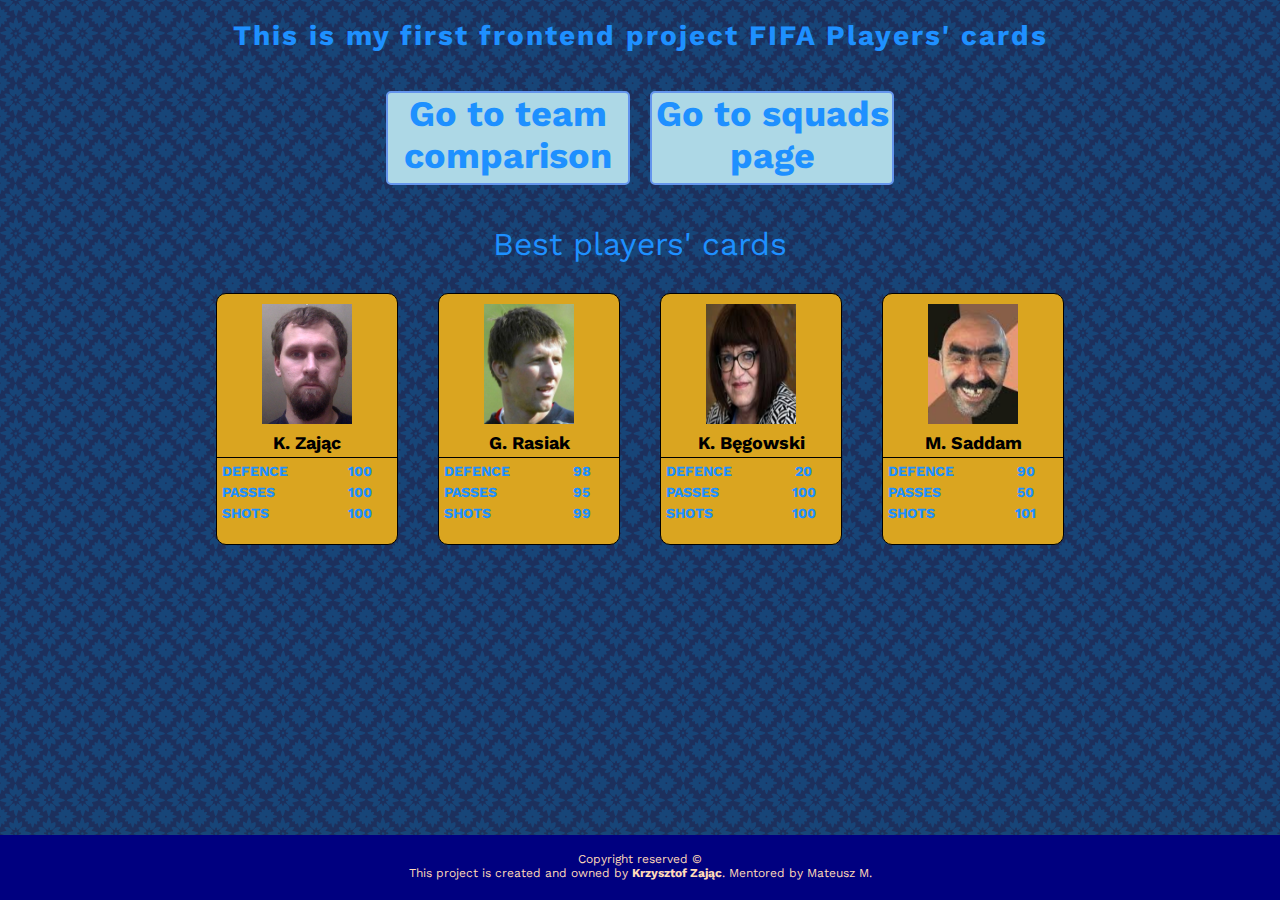
<file: index.html>
<!DOCTYPE html>
<html lang="en">
<head>
    <meta charset="UTF-8">
    <title>Player cards by Krzysztof</title>
    <link rel="stylesheet" href="style.css" type="text/css" />
    <link href="https://fonts.googleapis.com/css2?family=Work+Sans:wght@500;700&display=swap" rel="stylesheet" />
</head>
<body>
    <header>
        <h1 class="page-title">This is my first frontend project
            FIFA Players' cards
        </h1>
    </header>
    <nav class="navigation main_navigation">
        <div class="button button__main-nav-button">
            <a href="team_comparison_page/team_comparison_page.html" rel=”noopener” rel="noreferrer">
                Go to team comparison
            </a>
        </div>
        <div class="button button__main-nav-button">
            <a href="team_page/team_page.html" rel=”noopener” rel="noreferrer">
                Go to squads page
            </a>
        </div>
    </nav>
    <section class="best-player-cards">
        <div class="best-player-cards best-players-cards__header">Best players' cards</div>
        <div class="best-player-cards best-players-cards__cards">
            <div class="player-cards__card player-cards__card--best">
                <div class="player-card__photo">
                    <img src="assets/player-photos/KZ.png" alt="Krzysztof Zając">
                </div>
                <div class="player-card__name">K. Zając</div>
                <div class="player-card__stats player-card__stats--defence">
                    <div class="player-card__stat-key">DEFENCE</div>
                    <div class="player-card__stat-value">100</div>
                </div>
                <div class="player-card__stats player-card__stats--passes">
                    <div class="player-card__stat-key">PASSES</div>
                    <div class="player-card__stat-value">100</div>
                </div>
                <div class="player-card__stats player-card__stats--shots">
                    <div class="player-card__stat-key">SHOTS</div>
                    <div class="player-card__stat-value">100</div>
                </div>
            </div>
            <div class="player-cards__card player-cards__card--best">
                <div class="player-card__photo">
                    <img src="assets/player-photos/GR.png" alt="Grzegorz Rasiak">
                </div>
                <div class="player-card__name">G. Rasiak</div>
                <div class="player-card__stats player-card__stats--defence">
                    <div class="player-card__stat-key">DEFENCE</div>
                    <div class="player-card__stat-value">98</div>
                </div>
                <div class="player-card__stats player-card__stats--passes">
                    <div class="player-card__stat-key">PASSES</div>
                    <div class="player-card__stat-value">95</div>
                </div>
                <div class="player-card__stats player-card__stats--shots">
                    <div class="player-card__stat-key">SHOTS</div>
                    <div class="player-card__stat-value">99</div>
                </div>
            </div>
            <div class="player-cards__card player-cards__card--best">
                <div class="player-card__photo">
                    <img src="assets/player-photos/AG.png" alt="Anna Grodzka">
                </div>
                <div class="player-card__name">K. Bęgowski</div>
                <div class="player-card__stats player-card__stats--defence">
                    <div class="player-card__stat-key">DEFENCE</div>
                    <div class="player-card__stat-value">20</div>
                </div>
                <div class="player-card__stats player-card__stats--passes">
                    <div class="player-card__stat-key">PASSES</div>
                    <div class="player-card__stat-value">100</div>
                </div>
                <div class="player-card__stats player-card__stats--shots">
                    <div class="player-card__stat-key">SHOTS</div>
                    <div class="player-card__stat-value">100</div>
                </div>
            </div>
            <div class="player-cards__card player-cards__card--best">
                <div class="player-card__photo">
                    <img src="assets/player-photos/MS.png" alt="Mohammed Saddam">
                </div>
                <div class="player-card__name">M. Saddam</div>
                <div class="player-card__stats player-card__stats--defence">
                    <div class="player-card__stat-key">DEFENCE</div>
                    <div class="player-card__stat-value">90</div>
                </div>
                <div class="player-card__stats player-card__stats--passes">
                    <div class="player-card__stat-key">PASSES</div>
                    <div class="player-card__stat-value">50</div>
                </div>
                <div class="player-card__stats player-card__stats--shots">
                    <div class="player-card__stat-key">SHOTS</div>
                    <div class="player-card__stat-value">101</div>
                </div>
            </div>
        </div>
    </section>
    <footer class="footer">
        <p>Copyright reserved &copy;<br />
            This project is created and owned by <span style="font-weight: 700">Krzysztof Zając</span>.
            Mentored by Mateusz M.</p>
    </footer>
</body>
</html>
</file>
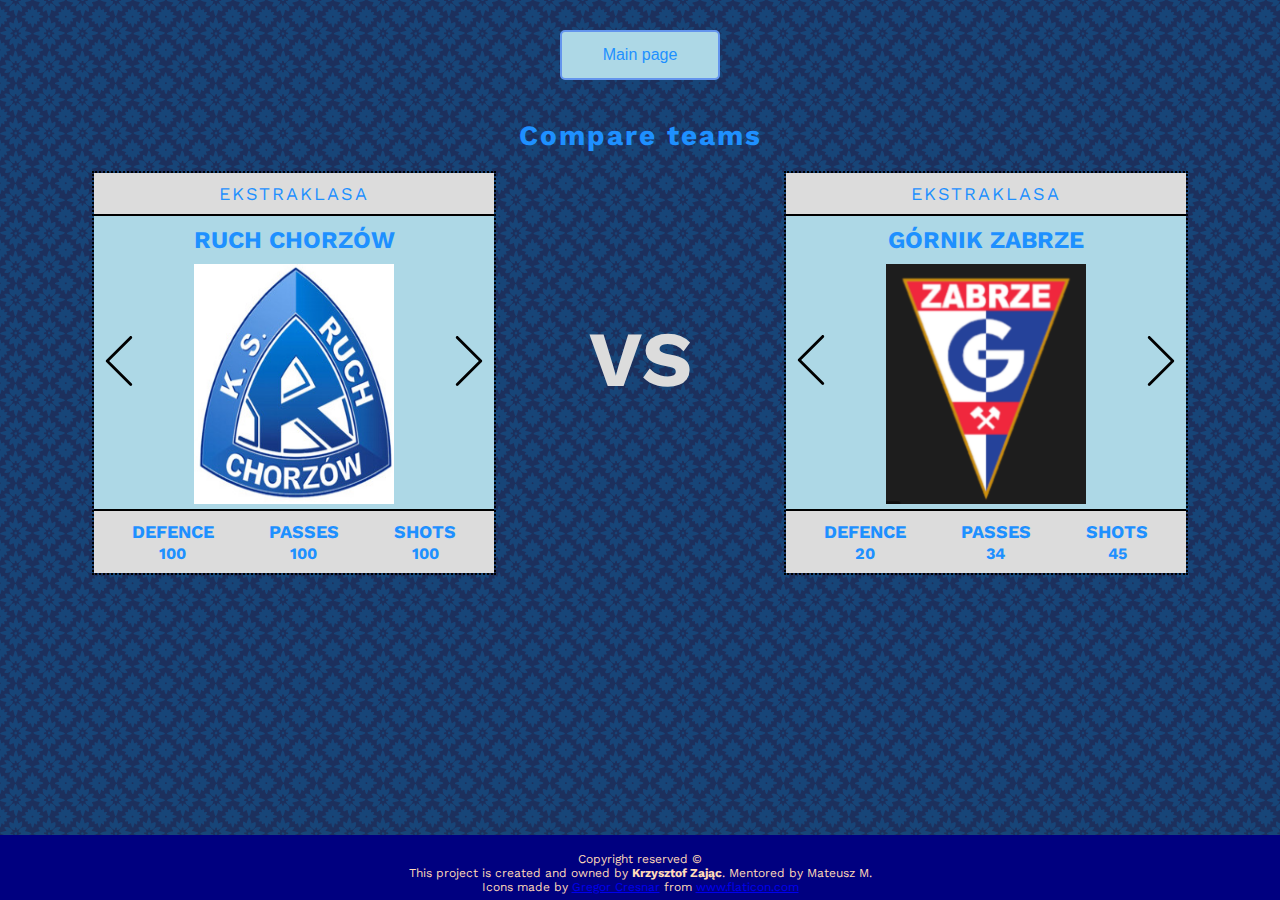
<file: team_comparison_page/team_comparison_page.html>
<!DOCTYPE html>
<html lang="en">
<head>
    <meta charset="UTF-8">
    <title>Team comparison page</title>
    <meta name="description" content="This is a page where you can compare overall strength of chosen teams">
    <link rel="stylesheet" href="tcp_style.css" type="text/css" />
    <link href="https://fonts.googleapis.com/css2?family=Work+Sans:wght@500;700&display=swap" rel="stylesheet">
</head>
<body>
    <nav class="navigation">
        <button class="button button__main-page" type="button">
            <a href="../index.html" rel=”noopener” rel="noreferrer">Main page</a>
        </button>
    </nav>
    <header>
        <h1 class="page-title">Compare teams</h1>
    </header>
    <section class="team-selection">
        <div class="teams home-team">
            <div class="team__competition">EKSTRAKLASA</div>
            <div class="team__team-name">RUCH CHORZÓW</div>
            <div class="choose-team">
                <div class="choose-team choose-team__prev-team"><img src="../assets/icons/back.svg"></div>
                    <img src="../assets/crests/ruch.jpg" alt="RUCH CHORZÓW">
                <div class="choose-team choose-team__next-team"><img src="../assets/icons/next.svg"></div>
            </div>
            <div class="team__stats-summary">
                <div class="team-card-stats team-card-stats__defence">
                    <div class="team-card-stats__key">DEFENCE</div>
                    <div class="team-card-stats__value">100</div>
                </div>
                <div class="team-card-stats team-card-stats__passes">
                    <div class="team-card-stats__key">PASSES</div>
                    <div class="team-card-stats__value">100</div>
                </div>
                <div class="team-card-stats team-card-stats__shots">
                    <div class="team-card-stats__key">SHOTS</div>
                    <div class="team-card-stats__value">100</div>
                </div>
            </div>
        </div>
        <div class="teams separator">VS</div>
        <div class="teams away-team">
            <div class="team__competition">EKSTRAKLASA</div>
            <div class="team__team-name">GÓRNIK ZABRZE</div>
            <div class="choose-team">
                <div class="choose-team__prev-team"><img src="../assets/icons/back.svg"></div>
                    <img src="../assets/crests/gornik.png" alt="GÓRNIK ZABRZE">
                <div class="choose-team choose-team__next-team"><img src="../assets/icons/next.svg"></div>
            </div>
            <div class="team__stats-summary">
                <div class="team-card-stats team-card-stats__defence">
                    <div class="team-card-stats__key">DEFENCE</div>
                    <div class="team-card-stats__value">20</div>
                </div>
                <div class="team-card-stats team-card-stats__passes">
                    <div class="team-card-stats__key">PASSES</div>
                    <div class="team-card-stats__value">34</div>
                </div>
                <div class="team-card-stats team-card-stats__shots">
                    <div class="team-card-stats__key">SHOTS</div>
                    <div class="team-card-stats__value">45</div>
                </div>
            </div>
        </div>
    </section>
    <footer class="footer">
        <p>Copyright reserved &copy;<br />
            This project is created and owned by <span style="font-weight: 700">Krzysztof Zając</span>.
            Mentored by Mateusz M. <br />
            Icons made by <a href="https://www.flaticon.com/authors/gregor-cresnar" title="Gregor Cresnar">Gregor Cresnar</a> from <a href="https://www.flaticon.com/" title="Flaticon"> www.flaticon.com</a>
        </p>
    </footer>
</body>
</html>
</file>
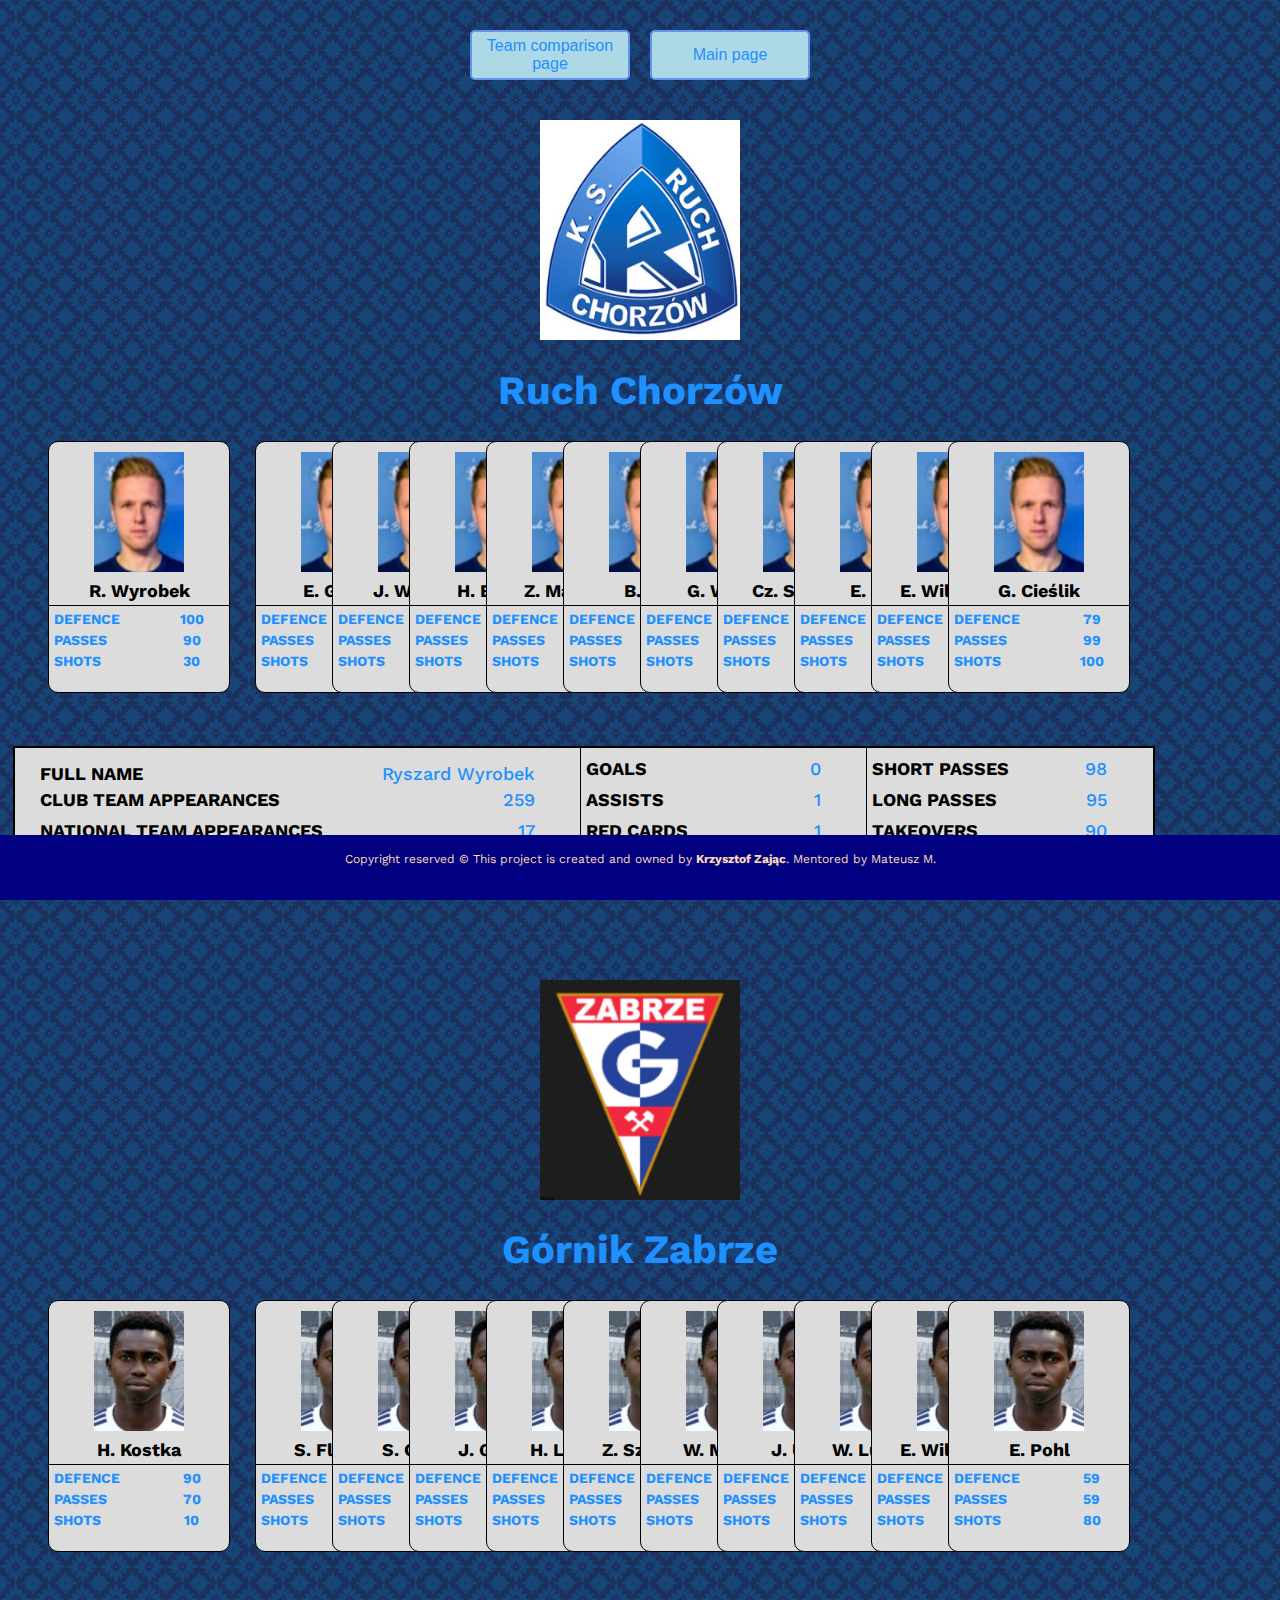
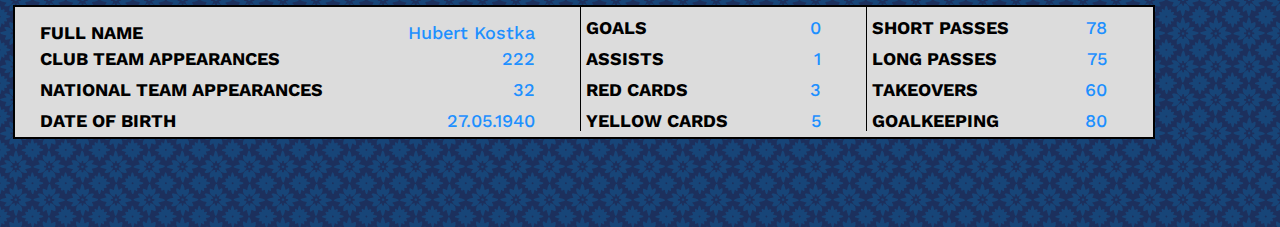
<file: team_page/team_page.html>
<!DOCTYPE html>
<html lang="en">
<head>
    <meta charset="UTF-8">
    <title>Team squad page</title>
    <meta name="description" content="This is a page containing cards of all players of the team">
    <link rel="stylesheet" href="tp_style.css" type="text/css" />
    <link href="https://fonts.googleapis.com/css2?family=Work+Sans:wght@500;700&display=swap" rel="stylesheet">
</head>
<body>
    <nav class="navigation">
        <button class="button button__team-comparison-page" type="button">
            <a href="../team_comparison_page/team_comparison_page.html" rel=”noopener” rel="noreferrer">
                Team comparison page
            </a>
        </button>
        <button class="button button__main-page" type="button">
            <a href="../index.html" rel=”noopener” rel="noreferrer">
                Main page
            </a>
        </button>
    </nav>
    <header>
        <div class="team_crest">
        <img src="../assets/crests/ruch.jpg" alt="Ruch Chorzów">
        </div>
        <h1 class="team-name">Ruch Chorzów</h1>
    </header>
    <section class="player-cards">
        <div class="player-cards__card player-cards__card--active">
            <div class="player-card__photo">
                <img src="../assets/player-photos/ruch.png" alt="Ryszard Wyrobek">
            </div>
            <div class="player-card__name">R. Wyrobek</div>
            <div class="player-card__stats player-card__stats--defence">
                <div class="player-card__stat-key">DEFENCE</div>
                <div class="player-card__stat-value">100</div>
            </div>
            <div class="player-card__stats player-card__stats--passes">
                <div class="player-card__stat-key">PASSES</div>
                <div class="player-card__stat-value">90</div>
            </div>
            <div class="player-card__stats player-card__stats--shots">
                <div class="player-card__stat-key">SHOTS</div>
                <div class="player-card__stat-value">30</div>
            </div>
        </div>
        <div class="player-cards__card player-cards__card--inactive">
            <div class="player-card__photo">
                <img src="../assets/player-photos/ruch.png" alt="Edmund Giemsa">
            </div>
            <div class="player-card__name">E. Giemsa</div>
            <div class="player-card__stats player-card__stats--defence">
                <div class="player-card__stat-key">DEFENCE</div>
                <div class="player-card__stat-value">100</div>
            </div>
            <div class="player-card__stats player-card__stats--passes">
                <div class="player-card__stat-key">PASSES</div>
                <div class="player-card__stat-value">95</div>
            </div>
            <div class="player-card__stats player-card__stats--shots">
                <div class="player-card__stat-key">SHOTS</div>
                <div class="player-card__stat-value">50</div>
            </div>
        </div>
        <div class="player-cards__card player-cards__card--inactive">
            <div class="player-card__photo">
                <img src="../assets/player-photos/ruch.png" alt="Jerzy Wyrobek">
            </div>
            <div class="player-card__name">J. Wyrobek</div>
            <div class="player-card__stats player-card__stats--defence">
                <div class="player-card__stat-key">DEFENCE</div>
                <div class="player-card__stat-value">100</div>
            </div>
            <div class="player-card__stats player-card__stats--passes">
                <div class="player-card__stat-key">PASSES</div>
                <div class="player-card__stat-value">93</div>
            </div>
            <div class="player-card__stats player-card__stats--shots">
                <div class="player-card__stat-key">SHOTS</div>
                <div class="player-card__stat-value">55</div>
            </div>
        </div>
        <div class="player-cards__card player-cards__card--inactive">
            <div class="player-card__photo">
                <img src="../assets/player-photos/ruch.png" alt="Henryk Bartyla">
            </div>
            <div class="player-card__name">H. Bartyla</div>
            <div class="player-card__stats player-card__stats--defence">
                <div class="player-card__stat-key">DEFENCE</div>
                <div class="player-card__stat-value">100</div>
            </div>
            <div class="player-card__stats player-card__stats--passes">
                <div class="player-card__stat-key">PASSES</div>
                <div class="player-card__stat-value">91</div>
            </div>
            <div class="player-card__stats player-card__stats--shots">
                <div class="player-card__stat-key">SHOTS</div>
                <div class="player-card__stat-value">37</div>
            </div>
        </div>
        <div class="player-cards__card player-cards__card--inactive">
            <div class="player-card__photo">
                <img src="../assets/player-photos/ruch.png" alt="Zygmunt Maszczyk">
            </div>
            <div class="player-card__name">Z. Maszczyk</div>
            <div class="player-card__stats player-card__stats--defence">
                <div class="player-card__stat-key">DEFENCE</div>
                <div class="player-card__stat-value">78</div>
            </div>
            <div class="player-card__stats player-card__stats--passes">
                <div class="player-card__stat-key">PASSES</div>
                <div class="player-card__stat-value">100</div>
            </div>
            <div class="player-card__stats player-card__stats--shots">
                <div class="player-card__stat-key">SHOTS</div>
                <div class="player-card__stat-value">78</div>
            </div>
        </div>
        <div class="player-cards__card player-cards__card--inactive">
            <div class="player-card__photo">
                <img src="../assets/player-photos/ruch.png" alt="Bronisław Bula">
            </div>
            <div class="player-card__name">B. Bula</div>
            <div class="player-card__stats player-card__stats--defence">
                <div class="player-card__stat-key">DEFENCE</div>
                <div class="player-card__stat-value">63</div>
            </div>
            <div class="player-card__stats player-card__stats--passes">
                <div class="player-card__stat-key">PASSES</div>
                <div class="player-card__stat-value">100</div>
            </div>
            <div class="player-card__stats player-card__stats--shots">
                <div class="player-card__stat-key">SHOTS</div>
                <div class="player-card__stat-value">81</div>
            </div>
        </div>
        <div class="player-cards__card player-cards__card--inactive">
            <div class="player-card__photo">
                <img src="../assets/player-photos/ruch.png" alt="Gerard Wodarz">
            </div>
            <div class="player-card__name">G. Wodarz</div>
            <div class="player-card__stats player-card__stats--defence">
                <div class="player-card__stat-key">DEFENCE</div>
                <div class="player-card__stat-value">82</div>
            </div>
            <div class="player-card__stats player-card__stats--passes">
                <div class="player-card__stat-key">PASSES</div>
                <div class="player-card__stat-value">100</div>
            </div>
            <div class="player-card__stats player-card__stats--shots">
                <div class="player-card__stat-key">SHOTS</div>
                <div class="player-card__stat-value">76</div>
            </div>
        </div>
        <div class="player-cards__card player-cards__card--inactive">
            <div class="player-card__photo">
                <img src="../assets/player-photos/ruch.png" alt="Czesław Suszczyk">
            </div>
            <div class="player-card__name">Cz. Suszczyk</div>
            <div class="player-card__stats player-card__stats--defence">
                <div class="player-card__stat-key">DEFENCE</div>
                <div class="player-card__stat-value">67</div>
            </div>
            <div class="player-card__stats player-card__stats--passes">
                <div class="player-card__stat-key">PASSES</div>
                <div class="player-card__stat-value">100</div>
            </div>
            <div class="player-card__stats player-card__stats--shots">
                <div class="player-card__stat-key">SHOTS</div>
                <div class="player-card__stat-value">77</div>
            </div>
        </div>
        <div class="player-cards__card player-cards__card--inactive">
            <div class="player-card__photo">
                <img src="../assets/player-photos/ruch.png" alt="Eugeniusz Faber">
            </div>
            <div class="player-card__name">E. Faber</div>
            <div class="player-card__stats player-card__stats--defence">
                <div class="player-card__stat-key">DEFENCE</div>
                <div class="player-card__stat-value">56</div>
            </div>
            <div class="player-card__stats player-card__stats--passes">
                <div class="player-card__stat-key">PASSES</div>
                <div class="player-card__stat-value">100</div>
            </div>
            <div class="player-card__stats player-card__stats--shots">
                <div class="player-card__stat-key">SHOTS</div>
                <div class="player-card__stat-value">78</div>
            </div>
        </div>
        <div class="player-cards__card player-cards__card--inactive">
            <div class="player-card__photo">
                <img src="../assets/player-photos/ruch.png" alt="Ernest Wilimowski">
            </div>
            <div class="player-card__name">E. Wilimowski</div>
            <div class="player-card__stats player-card__stats--defence">
                <div class="player-card__stat-key">DEFENCE</div>
                <div class="player-card__stat-value">56</div>
            </div>
            <div class="player-card__stats player-card__stats--passes">
                <div class="player-card__stat-key">PASSES</div>
                <div class="player-card__stat-value">89</div>
            </div>
            <div class="player-card__stats player-card__stats--shots">
                <div class="player-card__stat-key">SHOTS</div>
                <div class="player-card__stat-value">100</div>
            </div>
        </div>
        <div class="player-cards__card player-cards__card--inactive">
            <div class="player-card__photo">
                <img src="../assets/player-photos/ruch.png" alt="Gerard Cieślik">
            </div>
            <div class="player-card__name">G. Cieślik</div>
            <div class="player-card__stats player-card__stats--defence">
                <div class="player-card__stat-key">DEFENCE</div>
                <div class="player-card__stat-value">79</div>
            </div>
            <div class="player-card__stats player-card__stats--passes">
                <div class="player-card__stat-key">PASSES</div>
                <div class="player-card__stat-value">99</div>
            </div>
            <div class="player-card__stats player-card__stats--shots">
                <div class="player-card__stat-key">SHOTS</div>
                <div class="player-card__stat-value">100</div>
            </div>
        </div>
    </section>
    <section class="additional-stats">
        <div class="player-stats player-stats__primary">
            <div class="player-stats__stat">
                <div class="stat player-stats__stat--key">FULL NAME</div>
                <div class="stat player-stats__stat--value">Ryszard Wyrobek</div>
            </div>
            <div class="player-stats__stat">
                <div class="stat player-stats__stat--key">CLUB TEAM APPEARANCES</div>
                <div class="stat player-stats__stat--value">259</div>
            </div>
            <div class="player-stats__stat">
                <div class="stat player-stats__stat player-stats__stat--key">NATIONAL TEAM APPEARANCES</div>
                <div class="stat player-stats__stat player-stats__stat--value">17</div>
            </div>
            <div class="player-stats__stat">
                <div class="stat player-stats__stat player-stats__stat--key">DATE OF BIRTH</div>
                <div class="stat player-stats__stat player-stats__stat--value">17.05.1927</div>
            </div>

        </div>
        <div class="player-stats player-stats__secondary">
            <div class="player-stats__stat">
                <div class="player-stats__stat player-stats__stat--key">GOALS</div>
                <div class="player-stats__stat player-stats__stat--value">0</div>
            </div>
            <div class="player-stats__stat">
                <div class="player-stats__stat player-stats__stat--key">ASSISTS</div>
                <div class="player-stats__stat player-stats__stat--value">1</div>
            </div>
            <div class="player-stats__stat">
                <div class="player-stats__stat player-stats__stat--key">RED CARDS</div>
                <div class="player-stats__stat player-stats__stat--value">1</div>
            </div>
            <div class="player-stats__stat">
                <div class="player-stats__stat player-stats__stat--key">YELLOW CARDS</div>
                <div class="player-stats__stat player-stats__stat--value">3</div>
            </div>
        </div>
        <div class="player-stats player-stats__tertiary">
            <div class="player-stats__stat">
                <div class="player-stats__stat player-stats__stat--key">SHORT PASSES</div>
                <div class="player-stats__stat player-stats__stat--value">98</div>
            </div>
            <div class="player-stats__stat">
                <div class="player-stats__stat player-stats__stat--key">LONG PASSES</div>
                <div class="player-stats__stat player-stats__stat--value">95</div>
            </div>
            <div class="player-stats__stat">
                <div class="player-stats__stat player-stats__stat--key">TAKEOVERS</div>
                <div class="player-stats__stat player-stats__stat--value">90</div>
            </div>
            <div class="player-stats__stat">
                <div class="player-stats__stat player-stats__stat--key">GOALKEEPING</div>
                <div class="player-stats__stat player-stats__stat--value">100</div>
            </div>
        </div>
    </section>
    <header>
        <div class="team_crest">
            <img src="../assets/crests/gornik.png" alt="Górnik Zabrze">
        </div>
        <h1 class="team-name">Górnik Zabrze</h1>
    </header>
    <section class="player-cards">
        <div class="player-cards__card player-cards__card--active">
            <div class="player-card__photo">
                <img src="../assets/player-photos/gornik.png" alt="Hubert Kostka">
            </div>
            <div class="player-card__name">H. Kostka</div>
            <div class="player-card__stats player-card__stats--defence">
                <div class="player-card__stat-key">DEFENCE</div>
                <div class="player-card__stat-value">90</div>
            </div>
            <div class="player-card__stats player-card__stats--passes">
                <div class="player-card__stat-key">PASSES</div>
                <div class="player-card__stat-value">70</div>
            </div>
            <div class="player-card__stats player-card__stats--shots">
                <div class="player-card__stat-key">SHOTS</div>
                <div class="player-card__stat-value">10</div>
            </div>
        </div>
        <div class="player-cards__card player-cards__card--inactive">
            <div class="player-card__photo">
                <img src="../assets/player-photos/gornik.png" alt="Stefan Floreński">
            </div>
            <div class="player-card__name">S. Floreński</div>
            <div class="player-card__stats player-card__stats--defence">
                <div class="player-card__stat-key">DEFENCE</div>
                <div class="player-card__stat-value">79</div>
            </div>
            <div class="player-card__stats player-card__stats--passes">
                <div class="player-card__stat-key">PASSES</div>
                <div class="player-card__stat-value">75</div>
            </div>
            <div class="player-card__stats player-card__stats--shots">
                <div class="player-card__stat-key">SHOTS</div>
                <div class="player-card__stat-value">30</div>
            </div>
        </div>
        <div class="player-cards__card player-cards__card--inactive">
            <div class="player-card__photo">
                <img src="../assets/player-photos/gornik.png" alt="Stanisław Oślizło">
            </div>
            <div class="player-card__name">S. Oślizło</div>
            <div class="player-card__stats player-card__stats--defence">
                <div class="player-card__stat-key">DEFENCE</div>
                <div class="player-card__stat-value">80</div>
            </div>
            <div class="player-card__stats player-card__stats--passes">
                <div class="player-card__stat-key">PASSES</div>
                <div class="player-card__stat-value">63</div>
            </div>
            <div class="player-card__stats player-card__stats--shots">
                <div class="player-card__stat-key">SHOTS</div>
                <div class="player-card__stat-value">45</div>
            </div>
        </div>
        <div class="player-cards__card player-cards__card--inactive">
            <div class="player-card__photo">
                <img src="../assets/player-photos/gornik.png" alt="Jerzy Gorgoń">
            </div>
            <div class="player-card__name">J. Gorgoń</div>
            <div class="player-card__stats player-card__stats--defence">
                <div class="player-card__stat-key">DEFENCE</div>
                <div class="player-card__stat-value">70</div>
            </div>
            <div class="player-card__stats player-card__stats--passes">
                <div class="player-card__stat-key">PASSES</div>
                <div class="player-card__stat-value">61</div>
            </div>
            <div class="player-card__stats player-card__stats--shots">
                <div class="player-card__stat-key">SHOTS</div>
                <div class="player-card__stat-value">27</div>
            </div>
        </div>
        <div class="player-cards__card player-cards__card--inactive">
            <div class="player-card__photo">
                <img src="../assets/player-photos/gornik.png" alt="Henryk Latocha">
            </div>
            <div class="player-card__name">H. Latocha</div>
            <div class="player-card__stats player-card__stats--defence">
                <div class="player-card__stat-key">DEFENCE</div>
                <div class="player-card__stat-value">58</div>
            </div>
            <div class="player-card__stats player-card__stats--passes">
                <div class="player-card__stat-key">PASSES</div>
                <div class="player-card__stat-value">80</div>
            </div>
            <div class="player-card__stats player-card__stats--shots">
                <div class="player-card__stat-key">SHOTS</div>
                <div class="player-card__stat-value">48</div>
            </div>
        </div>
        <div class="player-cards__card player-cards__card--inactive">
            <div class="player-card__photo">
                <img src="../assets/player-photos/gornik.png" alt="Zygfryd Szołtysik">
            </div>
            <div class="player-card__name">Z. Szołtysik</div>
            <div class="player-card__stats player-card__stats--defence">
                <div class="player-card__stat-key">DEFENCE</div>
                <div class="player-card__stat-value">43</div>
            </div>
            <div class="player-card__stats player-card__stats--passes">
                <div class="player-card__stat-key">PASSES</div>
                <div class="player-card__stat-value">70</div>
            </div>
            <div class="player-card__stats player-card__stats--shots">
                <div class="player-card__stat-key">SHOTS</div>
                <div class="player-card__stat-value">51</div>
            </div>
        </div>
        <div class="player-cards__card player-cards__card--inactive">
            <div class="player-card__photo">
                <img src="../assets/player-photos/gornik.png" alt="Waldemar Matysik">
            </div>
            <div class="player-card__name">W. Matysik</div>
            <div class="player-card__stats player-card__stats--defence">
                <div class="player-card__stat-key">DEFENCE</div>
                <div class="player-card__stat-value">52</div>
            </div>
            <div class="player-card__stats player-card__stats--passes">
                <div class="player-card__stat-key">PASSES</div>
                <div class="player-card__stat-value">80</div>
            </div>
            <div class="player-card__stats player-card__stats--shots">
                <div class="player-card__stat-key">SHOTS</div>
                <div class="player-card__stat-value">46</div>
            </div>
        </div>
        <div class="player-cards__card player-cards__card--inactive">
            <div class="player-card__photo">
                <img src="../assets/player-photos/gornik.png" alt="Jan Urban">
            </div>
            <div class="player-card__name">J. Urban</div>
            <div class="player-card__stats player-card__stats--defence">
                <div class="player-card__stat-key">DEFENCE</div>
                <div class="player-card__stat-value">47</div>
            </div>
            <div class="player-card__stats player-card__stats--passes">
                <div class="player-card__stat-key">PASSES</div>
                <div class="player-card__stat-value">70</div>
            </div>
            <div class="player-card__stats player-card__stats--shots">
                <div class="player-card__stat-key">SHOTS</div>
                <div class="player-card__stat-value">47</div>
            </div>
        </div>
        <div class="player-cards__card player-cards__card--inactive">
            <div class="player-card__photo">
                <img src="../assets/player-photos/gornik.png" alt="Włodzimierz Lubański">
            </div>
            <div class="player-card__name">W. Lubański</div>
            <div class="player-card__stats player-card__stats--defence">
                <div class="player-card__stat-key">DEFENCE</div>
                <div class="player-card__stat-value">46</div>
            </div>
            <div class="player-card__stats player-card__stats--passes">
                <div class="player-card__stat-key">PASSES</div>
                <div class="player-card__stat-value">70</div>
            </div>
            <div class="player-card__stats player-card__stats--shots">
                <div class="player-card__stat-key">SHOTS</div>
                <div class="player-card__stat-value">58</div>
            </div>
        </div>
        <div class="player-cards__card player-cards__card--inactive">
            <div class="player-card__photo">
                <img src="../assets/player-photos/gornik.png" alt="Ernest Wilimowski">
            </div>
            <div class="player-card__name">E. Wilimowski</div>
            <div class="player-card__stats player-card__stats--defence">
                <div class="player-card__stat-key">DEFENCE</div>
                <div class="player-card__stat-value">56</div>
            </div>
            <div class="player-card__stats player-card__stats--passes">
                <div class="player-card__stat-key">PASSES</div>
                <div class="player-card__stat-value">89</div>
            </div>
            <div class="player-card__stats player-card__stats--shots">
                <div class="player-card__stat-key">SHOTS</div>
                <div class="player-card__stat-value">100</div>
            </div>
        </div>
        <div class="player-cards__card player-cards__card--inactive">
            <div class="player-card__photo">
                <img src="../assets/player-photos/gornik.png" alt="Ernest Pohl">
            </div>
            <div class="player-card__name">E. Pohl</div>
            <div class="player-card__stats player-card__stats--defence">
                <div class="player-card__stat-key">DEFENCE</div>
                <div class="player-card__stat-value">59</div>
            </div>
            <div class="player-card__stats player-card__stats--passes">
                <div class="player-card__stat-key">PASSES</div>
                <div class="player-card__stat-value">59</div>
            </div>
            <div class="player-card__stats player-card__stats--shots">
                <div class="player-card__stat-key">SHOTS</div>
                <div class="player-card__stat-value">80</div>
            </div>
        </div>
    </section>
    <section class="additional-stats">
        <div class="player-stats player-stats__primary">
            <div class="player-stats__stat">
                <div class="stat player-stats__stat--key">FULL NAME</div>
                <div class="stat player-stats__stat--value">Hubert Kostka</div>
            </div>
            <div class="player-stats__stat">
                <div class="stat player-stats__stat--key">CLUB TEAM APPEARANCES</div>
                <div class="stat player-stats__stat--value">222</div>
            </div>
            <div class="player-stats__stat">
                <div class="stat player-stats__stat player-stats__stat--key">NATIONAL TEAM APPEARANCES</div>
                <div class="stat player-stats__stat player-stats__stat--value">32</div>
            </div>
            <div class="player-stats__stat">
                <div class="stat player-stats__stat player-stats__stat--key">DATE OF BIRTH</div>
                <div class="stat player-stats__stat player-stats__stat--value">27.05.1940</div>
            </div>

        </div>
        <div class="player-stats player-stats__secondary">
            <div class="player-stats__stat">
                <div class="player-stats__stat player-stats__stat--key">GOALS</div>
                <div class="player-stats__stat player-stats__stat--value">0</div>
            </div>
            <div class="player-stats__stat">
                <div class="player-stats__stat player-stats__stat--key">ASSISTS</div>
                <div class="player-stats__stat player-stats__stat--value">1</div>
            </div>
            <div class="player-stats__stat">
                <div class="player-stats__stat player-stats__stat--key">RED CARDS</div>
                <div class="player-stats__stat player-stats__stat--value">3</div>
            </div>
            <div class="player-stats__stat">
                <div class="player-stats__stat player-stats__stat--key">YELLOW CARDS</div>
                <div class="player-stats__stat player-stats__stat--value">5</div>
            </div>
        </div>
        <div class="player-stats player-stats__tertiary">
            <div class="player-stats__stat">
                <div class="player-stats__stat player-stats__stat--key">SHORT PASSES</div>
                <div class="player-stats__stat player-stats__stat--value">78</div>
            </div>
            <div class="player-stats__stat">
                <div class="player-stats__stat player-stats__stat--key">LONG PASSES</div>
                <div class="player-stats__stat player-stats__stat--value">75</div>
            </div>
            <div class="player-stats__stat">
                <div class="player-stats__stat player-stats__stat--key">TAKEOVERS</div>
                <div class="player-stats__stat player-stats__stat--value">60</div>
            </div>
            <div class="player-stats__stat">
                <div class="player-stats__stat player-stats__stat--key">GOALKEEPING</div>
                <div class="player-stats__stat player-stats__stat--value">80</div>
            </div>
        </div>
    </section>
    <footer class="footer">
        <p>Copyright reserved &copy;
            This project is created and owned by <span style="font-weight: 700">Krzysztof Zając</span>.
            Mentored by Mateusz M.</p>
    </footer>
</body>
</html>
</file>
<file: style.css>
body {
    background-image: url(assets/moroccan-flower-dark.png);
    font-family: 'Work Sans', sans-serif;
    font-size: 14px;
    color: #1e90ff;
    height: 100%;
}
/* Background pattern from Toptal Subtle Patterns */

.page-title {
    font-size: 28px;
    font-style: normal;
    text-align: center;
    letter-spacing: 2px;
}

.best-player-cards {
    margin-top: 20px;
    margin-bottom: 80px;
}

.best-players-cards__header {
    font-size: 32px;
    text-align: center;
    margin-bottom: 10px;
}

.best-players-cards__cards {
    display: flex;
    justify-content: center;
    align-items: center;
}

.player-cards__card--best {
    width: 180px;
    height: 250px;
    border: 1px solid #000;
    margin: 10px 20px 40px;
    background-color: #daa520;
    border-radius: 10px;
    display: inline-block;
}

.player-card__photo {
    text-align: center;
    margin-top: 10px;
    margin-bottom: 5px;
}

.player-card__photo img {
    width: 90px;
    height: 120px;
}

.player-card__name {
    min-height: 25px;
    text-align: center;
    font-size: 18px;
    font-weight: 700;
    color: #000;
    border-bottom: 1px solid #000;
}

.player-card__stats {
    width: 180px;
    font-size: 14px;
    margin: 5px 0 0 5px;
    font-weight: 700;
    float: left;
}

.player-card__stat-key {
    text-align: left;
    width: 100px;
    float: left;
}

.player-card__stat-value {
    text-align: center;
    width: 75px;
    float: left;
}

.footer {
    position: fixed;
    bottom: 0;
    left: 0;
    background-color: #000080;
    font-size: 12px;
    color: #ffdab9;
    text-align: center;
    padding-top: 5px;
    height: 60px;
    width: 100%;
}

.navigation {
    margin-top: 10px;
    padding: 20px;
    display: flex;
    justify-content: center;
    align-items: center;
}

.button {
    width: 160px;
    min-height: 40px;
    border: 2px solid #6495ed;
    border-radius: 5px;
    background-color: #add8e6;
    text-align: center;
    font-size: 16px;
    color: #6495ed;
    margin: 0 10px 0;
}

.button__main-nav-button {
    width: 240px;
    height: 90px;
    font-size: 36px;
    font-weight: bold;
}

.button:hover {
    background-color: #87cefa;
    cursor: pointer;
}

.button a {
    text-decoration: none;
    font-style: normal;
    color: #1e90ff;
}

.team-selection {
    display: flex;
    justify-content: center;
    align-items: center;
    margin-bottom: 80px;
}

.choose-team img {
    width: 200px;
    height: 240px;
    margin-left: auto;
    margin-right: auto;
    float: top;
}

.choose-team {
    display: inline-block;
}

.teams a {
    text-decoration: none;
    color: #1e90ff;
}

.team-name {
    font-size: 40px;
    font-weight: 700;
}

.team_crest {
    display: flex;
    justify-content: center;
    margin-top: 20px;
}

.team_crest img {
    width: 200px;
    height: 220px;
}


/* Komentarz
    . oznacza klasę- wielokrotnie użyty element
    # oznacza id- unikatowy element
*/
</file>
<file: team_comparison_page/tcp_style.css>
body {
    background-image: url(../assets/moroccan-flower-dark.png);
    font-family: 'Work Sans', sans-serif;
    font-size: 14px;
    color: #1e90ff;
    height: 100%;
}
/* Background pattern from Toptal Subtle Patterns */

.page-title {
    font-size: 28px;
    font-style: normal;
    text-align: center;
    letter-spacing: 2px;
}

.footer {
    position: fixed;
    bottom: 0;
    left: 0;
    background-color: #000080;
    font-size: 12px;
    color: #ffdab9;
    text-align: center;
    padding-top: 5px;
    height: 60px;
    width: 100%;
}

.navigation {
    margin-top: 10px;
    padding: 20px;
    display: flex;
    justify-content: center;
    align-items: center;
}

.button {
    width: 160px;
    height: 50px;
    border: 2px solid #6495ed;
    border-radius: 5px;
    background-color: #add8e6;
    text-align: center;
    font-size: 16px;
    color: #6495ed;
    margin: 0 10px 0;
}

.button:hover {
    background-color: #87cefa;
    cursor: pointer;
}

.button a {
    text-decoration: none;
    font-style: normal;
    color: #1e90ff;
}

.team-selection {
    display: flex;
    justify-content: space-evenly;
    align-items: center;
    margin-bottom: 80px;
    width: 100%;
}

.choose-team img {
    width: 200px;
    height: 240px;
    margin: 0 auto 5px;
}

.choose-team {
    display: flex;
    justify-content: center;
    align-items: center;
    background-color: #add8e6;
}

.choose-team__prev-team img {
    width: 50px;
    height: 80px;
    margin: 0 10px 50px 0;
}

.choose-team__next-team img {
    width: 50px;
    height: 80px;
    margin: 0 0 50px 10px;
}

.teams {
    border: dotted 2px #000;
    width: 400px;
    margin: 0 30px 0;
}

.teams a {
    text-decoration: none;
    color: #1e90ff;
}

.team__team-name {
    background-color: #add8e6;
    font-size: 24px;
    font-weight: 700;
    text-align: center;
    padding: 10px;
}

.team__competition {
    font-size: 18px;
    letter-spacing: 2px;
    text-align: center;
    border-bottom: 2px solid #000;
    padding: 10px;
    background-color: #dcdcdc;
}

.separator {
    height: 120px;
    width: 120px;
    text-align: center;
    font-size: 78px;
    font-weight: 700;
    color: #dcdcdc;
    border: none;
    margin: 0;
}

.team__stats-summary {
    padding: 10px;
    background-color: #dcdcdc;
    display: flex;
    justify-content: center;
    align-items: center;
    border-top: 2px solid #000;
}

.team-card-stats {
    text-align: center;
    margin:auto;
}

.team-card-stats__key {
    font-weight: 700;
    font-size: 18px;
    margin-bottom: 2px;
}

.team-card-stats__value {
    font-weight: 700;
    font-size: 16px;
}
</file>
<file: team_page/tp_style.css>
body {
    background-image: url(../assets/moroccan-flower-dark.png);
    font-family: 'Work Sans', sans-serif;
    font-size: 14px;
    color: #1e90ff;
    height: 100%;
}
/* Background pattern from Toptal Subtle Patterns */

.page-title {
    font-size: 28px;
    font-style: normal;
    text-align: center;
    letter-spacing: 2px;
}

.footer {
    position: fixed;
    bottom: 0;
    left: 0;
    background-color: #000080;
    font-size: 12px;
    color: #ffdab9;
    text-align: center;
    padding-top: 5px;
    height: 60px;
    width: 100%;
}

.navigation {
    margin-top: 10px;
    padding: 20px;
    display: flex;
    justify-content: center;
    align-items: center;
}

.button {
    width: 160px;
    height: 50px;
    border: 2px solid #6495ed;
    border-radius: 5px;
    background-color: #add8e6;
    text-align: center;
    font-size: 16px;
    color: #6495ed;
    margin: 0 10px 0;
}

.button:hover {
    background-color: #87cefa;
    cursor: pointer;
}

.button a {
    text-decoration: none;
    font-style: normal;
    color: #1e90ff;
}

.player-cards {
    margin-bottom: 5px;
    width: 100%;
    height: 300px;
}

.player-cards__card {
    width: 180px;
    height: 250px;
    border: 1px solid #000;
    background-color: #dcdcdc;
    border-radius: 10px;
    display: inline-block;
}

.player-cards__card--inactive {
     z-index: -1;
     margin-left: -110px;
 }

.player-cards__card--active {
    margin-right: 130px;
    margin-left: 40px;
}

.player-card__photo {
    text-align: center;
    margin-top: 10px;
    margin-bottom: 5px;
}

.player-card__photo img {
    width: 90px;
    height: 120px;
    float: top;
}

.player-card__name {
    min-height: 25px;
    text-align: center;
    font-size: 18px;
    font-weight: 700;
    color: black;
    border-bottom: 1px solid #000;
}

.player-card__stats {
    width: 180px;
    font-size: 14px;
    margin: 5px 0 0 5px;
    font-weight: 700;
    float: left;
}

.player-card__stat-key {
    text-align: left;
    width: 100px;
    float: left;
}

.player-card__stat-value {
    text-align: center;
    width: 75px;
    float: left;
}

.teams a {
    text-decoration: none;
    color: #1e90ff;
}

.team-name {
    font-size: 40px;
    font-weight: 700;
    text-align: center;
}

.team_crest {
    display: flex;
    justify-content: center;
    margin-top: 20px;
}

.team_crest img {
    width: 200px;
    height: 220px;
}

.additional-stats {
    height: 130px;
    width: 90%;
    margin: 0 20px 80px 5px;
    background-color: #dcdcdc;
    border: 2px solid #000;
    display: inline-block;
}

.player-stats {
    display: inline-block;
    width: 240px;
    margin: 0 0 5px 40px;
}

.player-stats__primary {
    width: 500px;
    margin-left: 20px;
}

.player-stats__secondary {
    border-left: 1px solid #000;
}

.player-stats__tertiary {
    border-left: 1px solid #000;
}

.player-stats__stat {
    text-align: left;
    display: flex;
    justify-content: space-between;
    font-size: 18px;
    margin-top: 5px;
}

.player-stats__stat--key {
    font-weight: 700;
    color: #000;
    margin-left: 5px;
}

.player-stats__stat--value {
    font-weight: 500;
    text-align: right;
}
</file>
